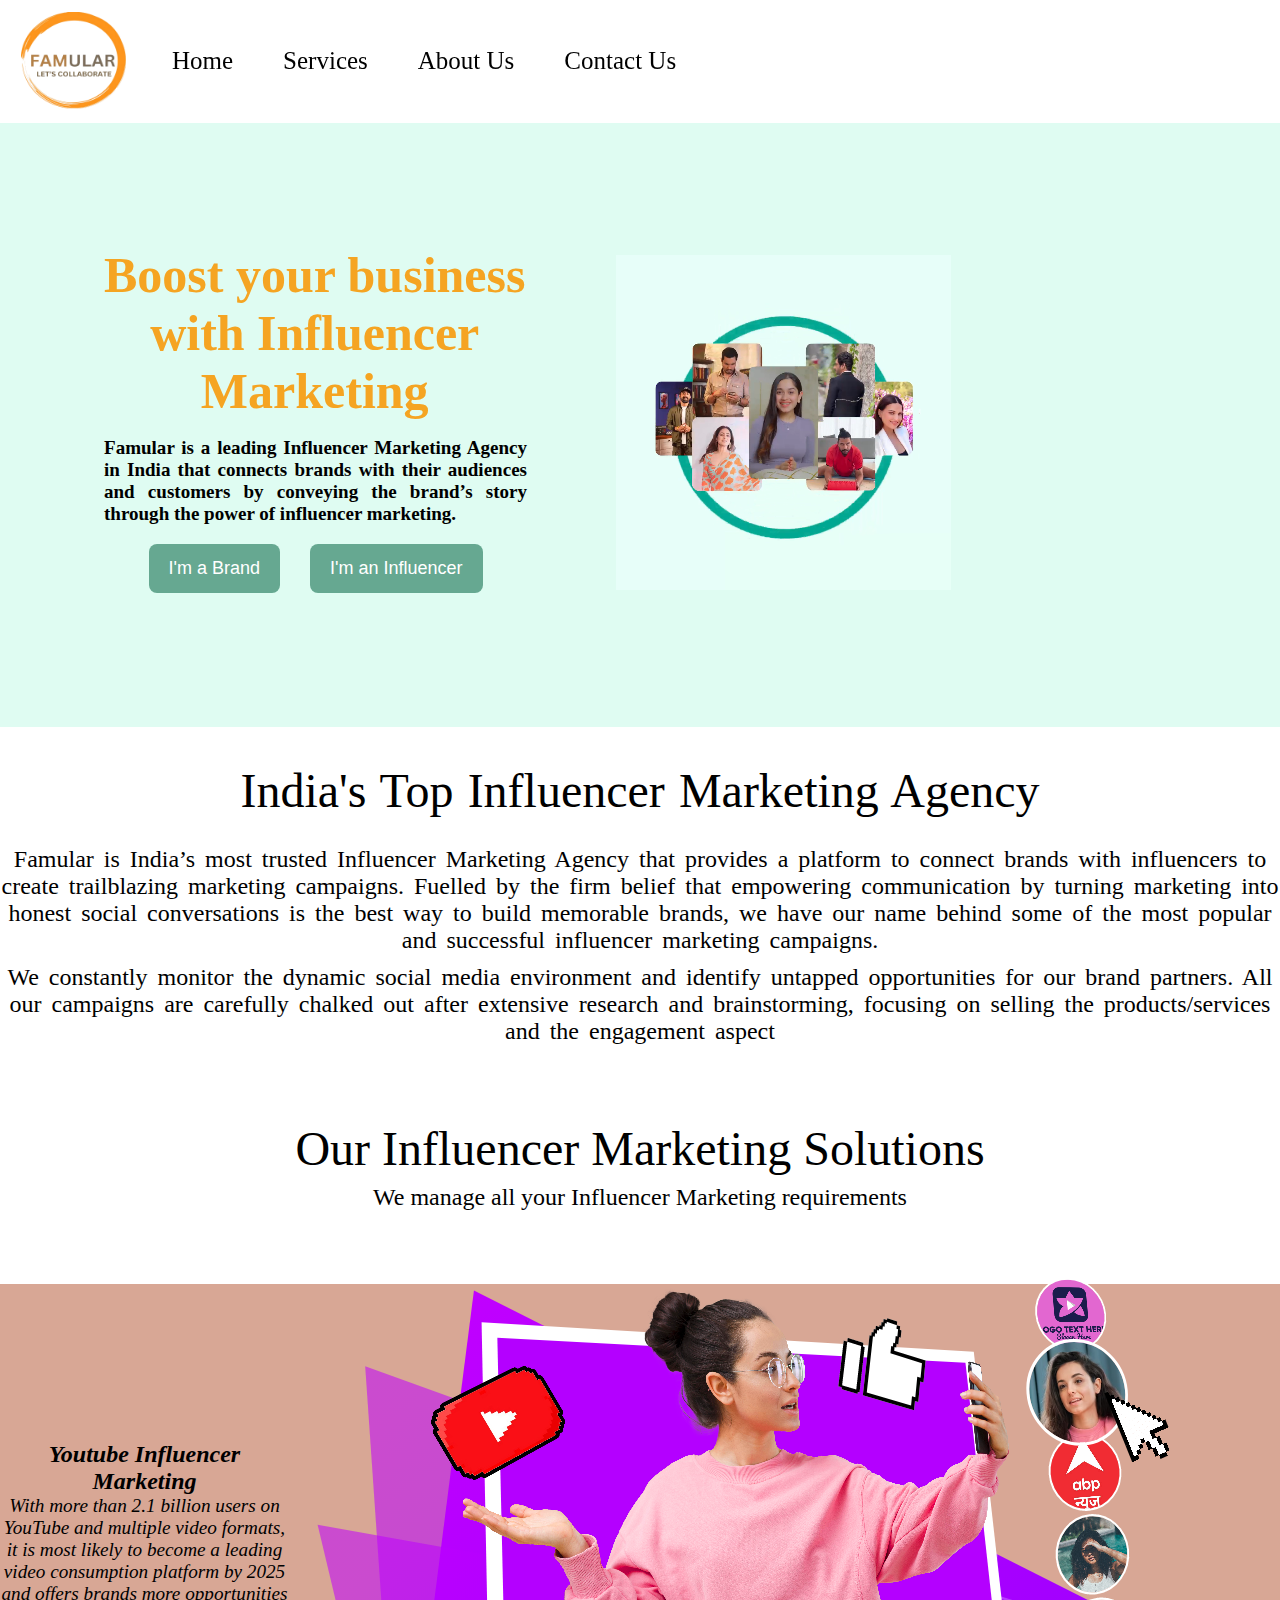
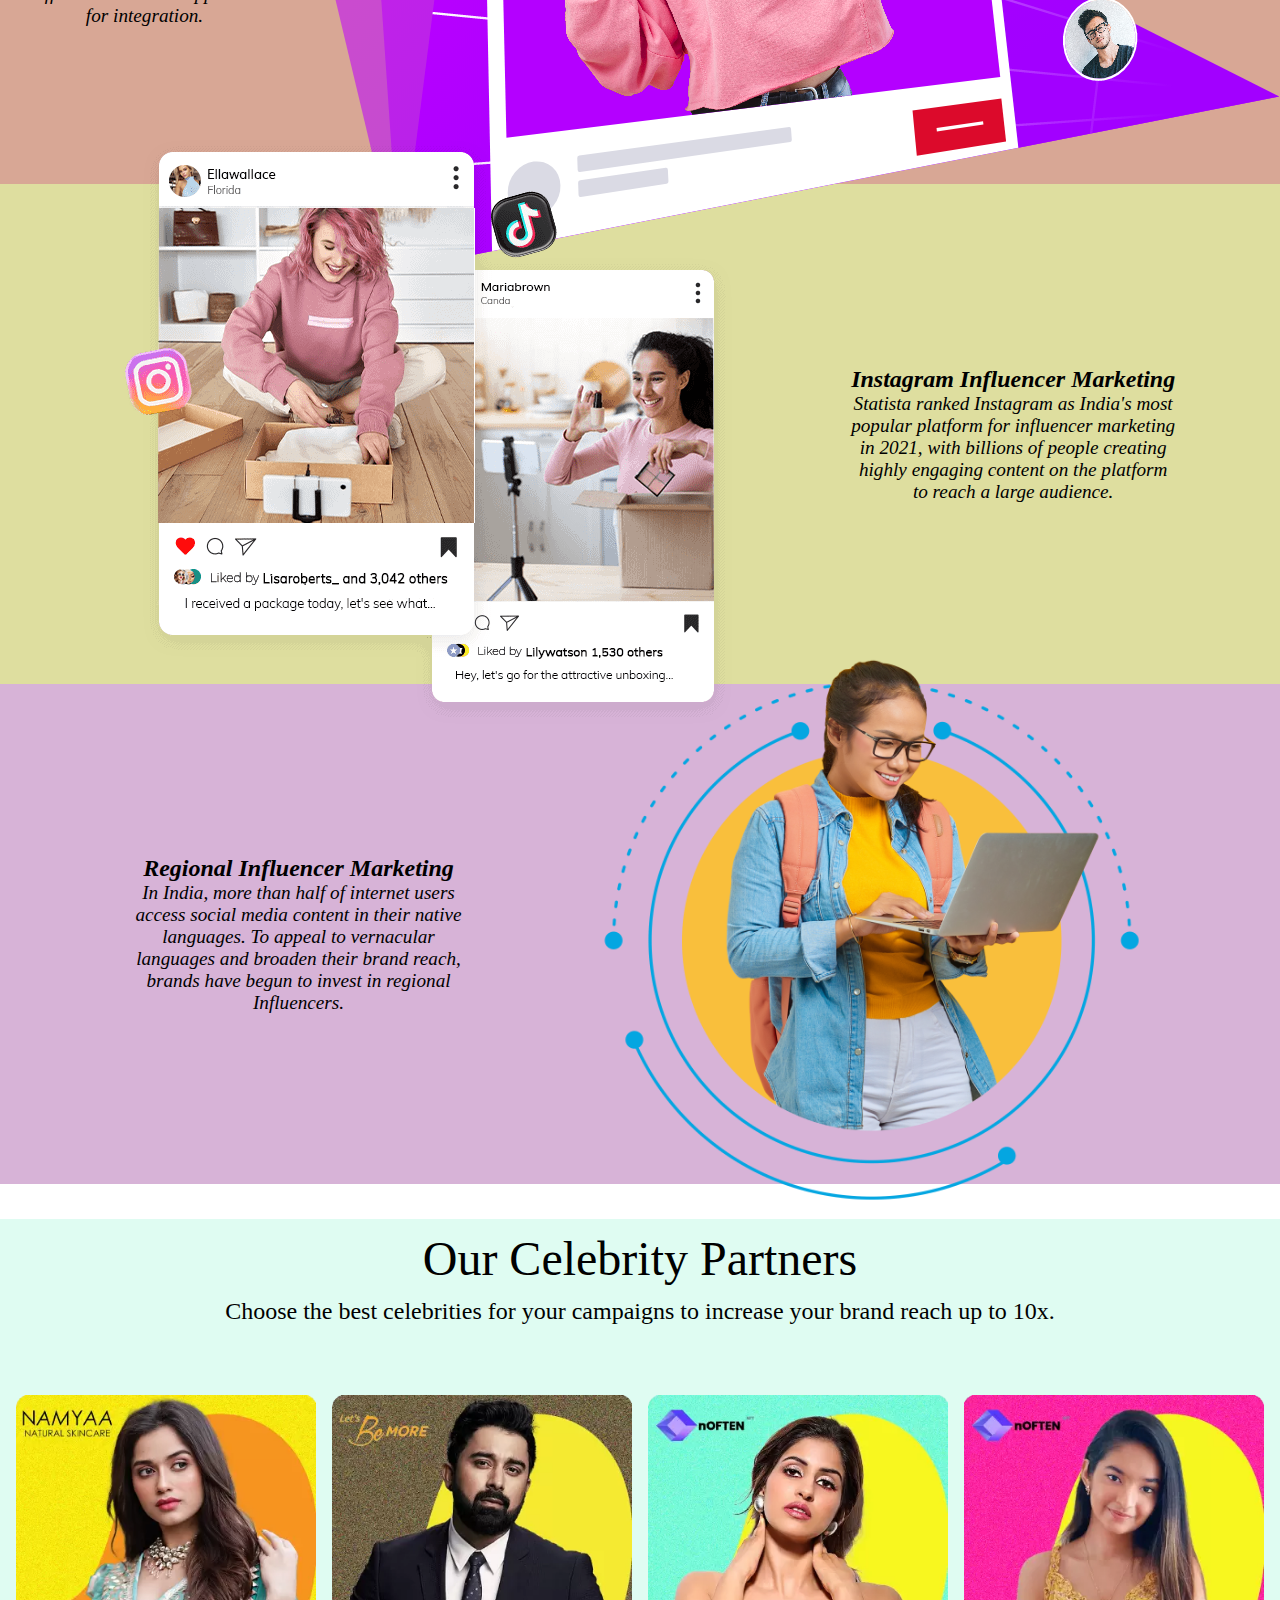
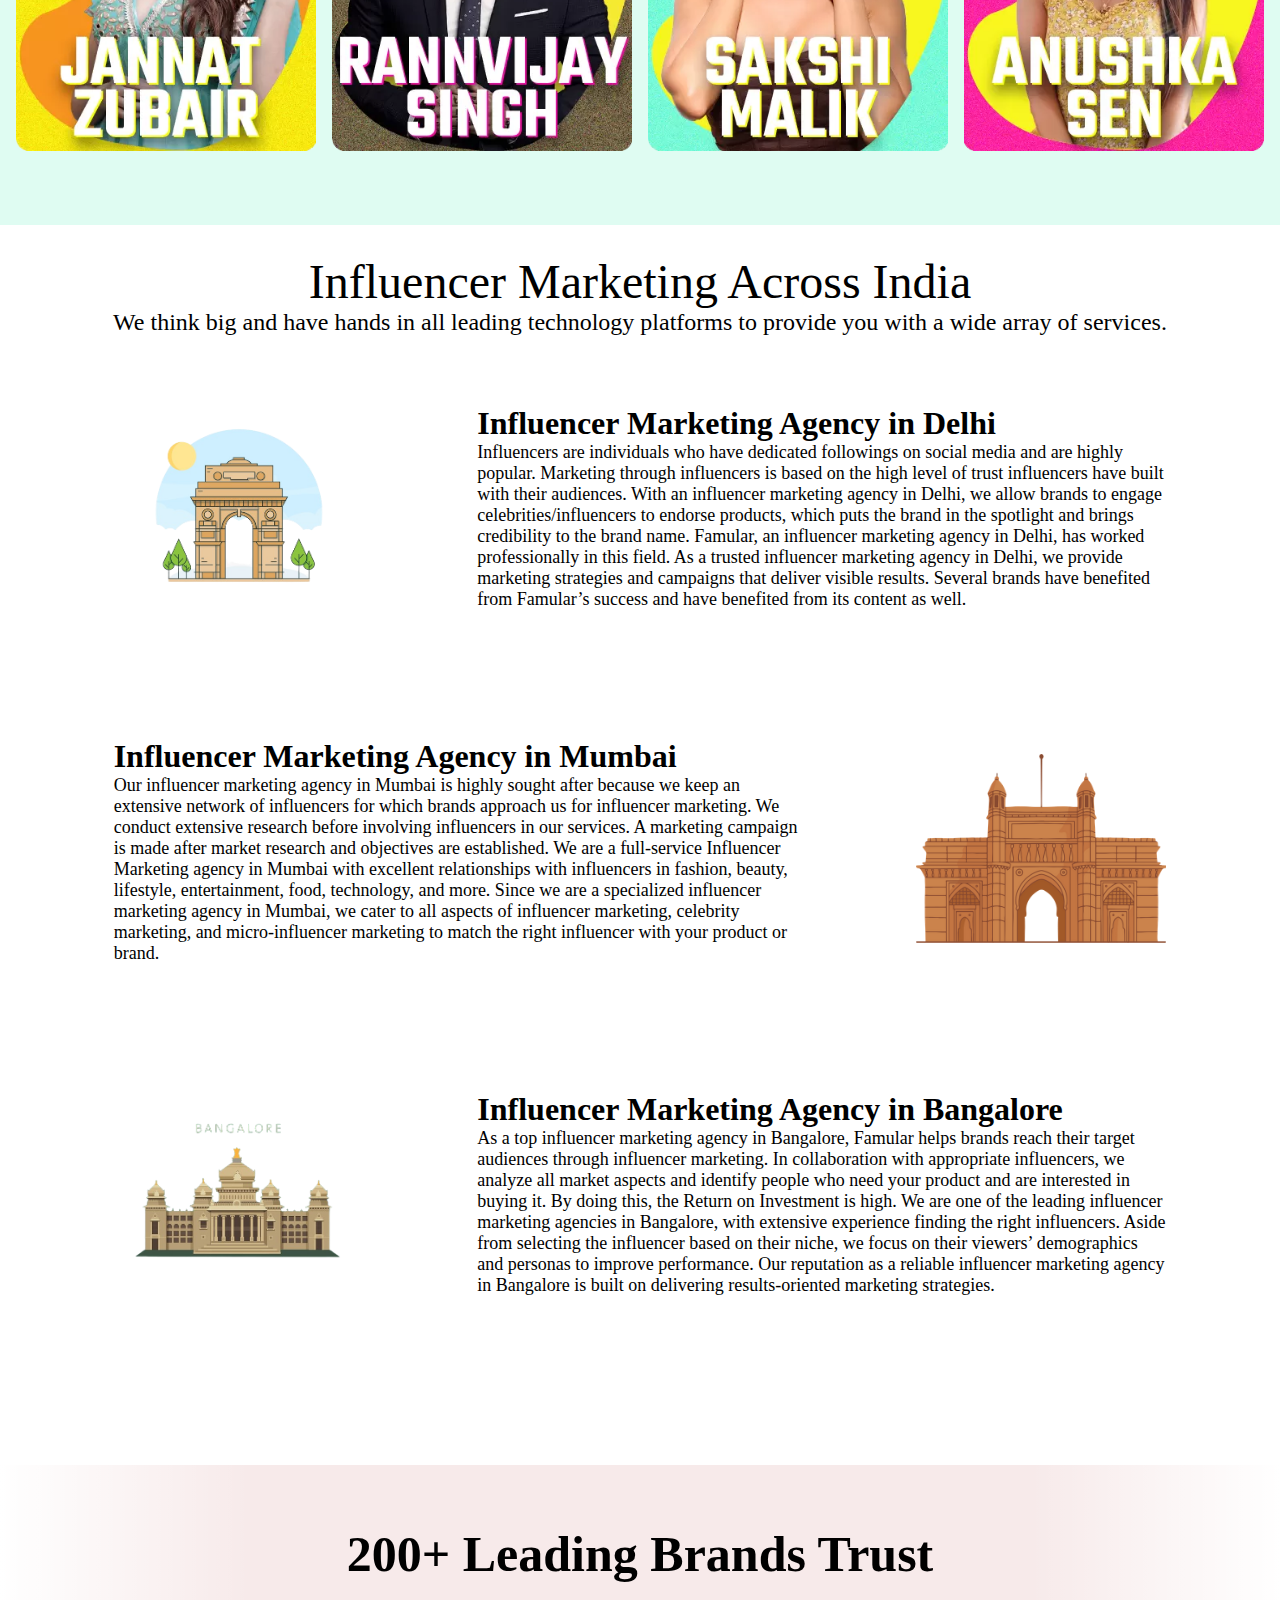
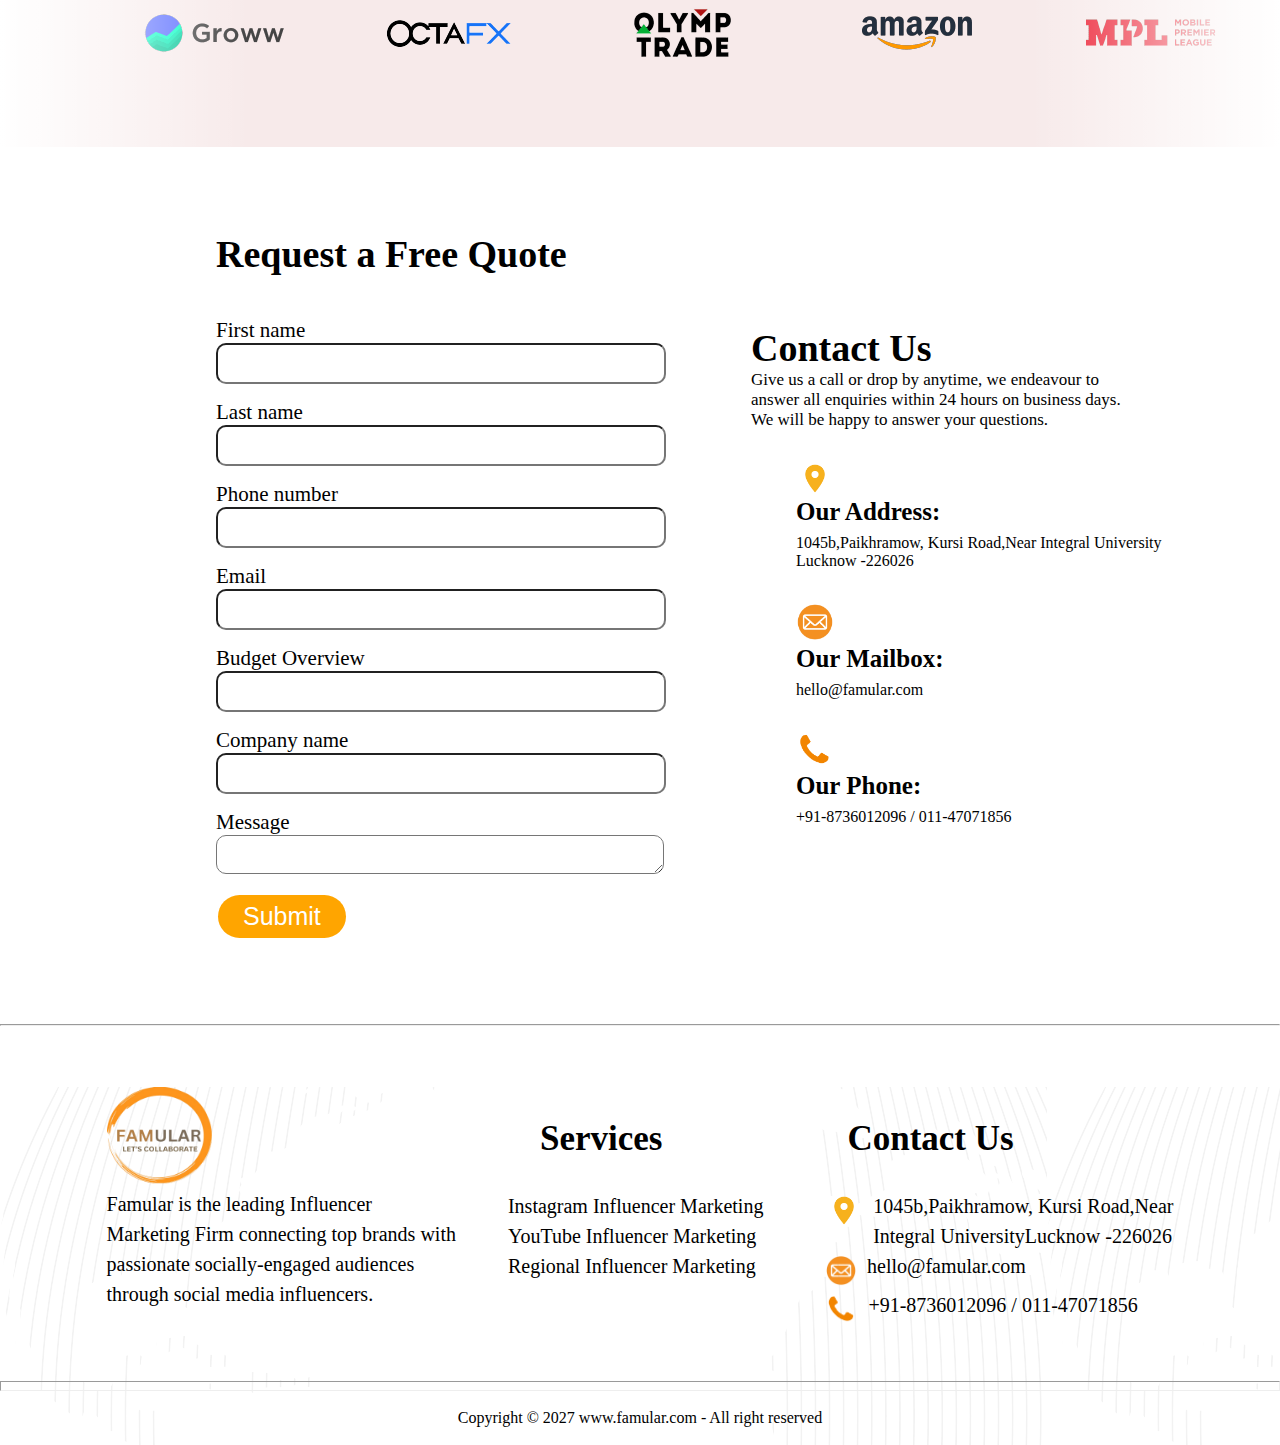
<file: index.html>
<!DOCTYPE html>
<html lang="en">
<head>
    <meta charset="UTF-8">
    <meta name="viewport" content="width=device-width, initial-scale=1.0">
    <title>famular- Lets Collabourate </title>
    <link rel="stylesheet" href="css/styles.css">
</head>
<body>
    <section class="pos">
        <ul class="ul">
            <img src="image/Logo/FAMULAR__3_-removebg-preview.png" alt="" class="logo">
        <li><a href="index.html">Home</a></li>
        <li>
            <a href="#Services">Services</a>
            <ul class="dropdown">
                <li><a href="1Youtube/youtube.html">YoutubeInfluencerMarketing</a></li>
                <li><a href="2insta/instagram.html">InstagramInfluencerMarketing</a></li>
                <li><a href="3reasoing/r.html">RegionalInfluencerMarketing</a></li>
            </ul>
        </li>
        <li><a href="About us/about us.html">About Us</a></li>
        <li><a href="contect us/contact us.html">Contact Us</a></li>
        </ul>
        <section class="background firstsection">
            <div class="box-main">
                <div class="firsthalf">
                    <p class="text-big">Boost your business <br>
                        with Influencer <br>
                        Marketing</p>
                    <p class="text-small">Famular is a leading Influencer Marketing 
                        Agency in India that connects brands with their audiences and customers 
                        by conveying the brand’s story through the power of influencer marketing.</p>
                        <div class="button">
                            <a href="#divOne"><button class="btn" >I'm a Brand</button></a>
                            <a href="#divOne"><button class="btn">I'm an Influencer</button></a>
                        </div>
                        <div class="overlay" id="divOne">
                            <div class="wrapper">
                                <h1 class="heading">// LET’S TALK BUSINESS</h1>
                                <p class="l1">Ready to get started?</p>
                                <a href="" class="close">&times;</a>
                                <div class="content">
                                    <div class="container">
                                        <form  class= "k1"action="contect us/connect.php" method="post">
                                            <p class="f1">First name</p>
                                            <input type="text" name="firstname" id="firstname" class="b" >
                                            <p class="f1">Last name</p>
                                            <input type="text" name="lastname" id="lasttname" class="b">
                                            <p class="f1">Phone number</p>
                                            <input type="text" name="phonenumber" id="phonenumber" class="b">
                                            <p class="f1">Email</p>
                                            <input type="text" name="email" id="email" class="b">
                                            <p class="f1">Budget Overview</p>
                                            <input type="text" name="budgetoverview" id="budgetoverview" class="b">
                                            <p class="f1">Company name</p>
                                            <input type="text" name="companyname" id="companyname" class="b">
                                            <p class="f1">Message</p>
                                            <textarea type="text" name="message" id="message" class="b"></textarea><br>
                                            <button class="submit">Submit</button>
                                        </form>
                                    </div>
                                </div>
                            </div>
                            
                        </div>
                </div>

                <div class="secondhalf">
                    <video autoplay loop muted>
                        <source src="video/Comp-1_1-1_1888093578.mp4" type="video/mp4" />
                    </video>
                    
                </div>
            </div>

        </section>
        
        <section class="secright">
            <p class="sectiontag">India's Top Influencer Marketing Agency</p>
            <p class="sectionsubtag">Famular is India’s most trusted Influencer Marketing Agency that provides a platform to connect brands with influencers to create trailblazing marketing campaigns. 
                Fuelled by the firm belief that empowering communication by turning marketing into honest social conversations is the best way to build memorable brands, we have our name behind some of 
                the most popular and successful influencer marketing campaigns.</p>
                <p class="sectionsubatag">We constantly monitor the dynamic social media environment and identify untapped opportunities for our brand partners. 
                    All our campaigns are carefully chalked out after extensive research and brainstorming, focusing on selling the products/services and the engagement aspect</p>
                <p class="hline">Our Influencer Marketing Solutions</p>
                <p class="sline">We manage all your Influencer Marketing requirements</p>
        </section>
        <section class="sectwo">
            <div class="p1">
            <p class="s1"><a class="you1" href="/1Youtube/y.html">Youtube Influencer Marketing</a></p>
            <p class="s2">With more than 2.1 billion users on YouTube and multiple video formats, it is most likely to become a 
                leading video consumption platform by 2025 and offers brands more opportunities for integration.</p>
            </div>
                <div class="p1">
                    <img src="image/s/Relevant-influencers-and-fair-prices.png" alt="" class="I1">
                </div>
        </section>
        <section class="sectree">
            <div class="p2">
                <img src="image/s/content-switcher-1-min.png" alt="" class="I2">
            </div>
            <div class="p2">
                <p class="m1"><a class="you1" href="">Instagram Influencer Marketing</a></p>
                <p class="m2">Statista ranked Instagram as India's most popular platform for influencer 
                    marketing in 2021, with billions of people creating highly engaging content on the 
                    platform to reach a large audience.</p>
            </div>
            
        </section>
        <section class="secfour">
            <div class="p3">
                <p class="n1"><a href="" class="you1">Regional Influencer Marketing</a></p>
                <p class="n2">In India, more than half of internet users access social media content in their native languages. 
                    To appeal to vernacular languages and broaden their brand reach, brands have begun to invest in regional Influencers.</p>
            </div>
            <div class="p3">
                <img src="image/s/Side-Laptop-Girl.png" alt="" class="I3">
            </div>
        </section>
        <section class="secfive">
            
            <div class="ta4">
                <p class="o1">Our Celebrity Partners</p>
                <p class="o2">Choose the best celebrities for your campaigns to increase your brand reach up to 10x.</p>
            </div>
            <div class="p4">
                <a href="https://www.instagram.com/jannatzubair29?igsh=MXc0dDF5c3pnbGIycQ==">
                <img src="image/Artboard-22.webp" alt="" class="pa1">
                </a>
                <a href="https://www.instagram.com/rannvijaysingha?igsh=MWx3bndoaGQ4a24zbQ==">
                <img src="image/Artboard-11.webp" alt="" class="pa2">
                </a>
                <a href="https://www.instagram.com/sakshimalikk?igsh=anprNzRpd3U2NzRu">
                <img src="image/Artboard-15.webp" alt="" class="pa3">
                </a>
                <a href="https://www.instagram.com/anushkasen0408?igsh=MWEwNHNtYmpxcW01YQ==">
                <img src="image/Artboard-16.webp" alt="" class="pa4">
                </a>
            </div>
        </section>
        <section class="secsix">
            <div class="ta5">
                <p class="q1">Influencer Marketing Across India</p>
                <p class="q2">We think big and have hands in all leading technology platforms to provide you with a wide array of services.</p>
            </div>
        </section>
        <section class="secseven">
            <div class="p5">
                <img src="image/g/preview-removebg-preview.png" alt="" class="pa5">
            </div>
            <div class="c">
                <p class="ca1">Influencer Marketing Agency in Delhi</p>
                <p class="ca2">Influencers are individuals who have dedicated followings on social media and are highly popular. 
                    Marketing through influencers is based on the high level of trust influencers have built with their audiences. With an influencer marketing agency in Delhi, 
                    we allow brands to engage celebrities/influencers to endorse products, which puts the brand in the spotlight and brings credibility to the brand name. Famular, 
                    an influencer marketing agency in Delhi, has worked professionally in this field. As a trusted influencer marketing agency in Delhi, we provide marketing strategies and campaigns 
                    that deliver visible results. Several brands have benefited from Famular’s success and have benefited from its content as well.</p>
            </div>
        </section>
        <section class="secseven">
            <div class="c">
                <p class="ca1">Influencer Marketing Agency in Mumbai</p>
                <p class="ca2">Our influencer marketing agency in Mumbai is highly sought after because we keep an extensive network
                    of influencers for which brands approach us for influencer marketing. We conduct extensive research before involving 
                    influencers in our services. A marketing campaign is made after market research and objectives are established. We are a
                    full-service Influencer Marketing agency in Mumbai with excellent relationships with influencers in fashion, beauty, lifestyle, 
                    entertainment, food, technology, and more. Since we are a specialized influencer marketing agency in Mumbai, we cater to all aspects 
                    of influencer marketing, celebrity marketing, and micro-influencer marketing to match the right influencer with your product or brand.</p>
            </div>
            <div class="p5">
                <img src="image/g/logo.png" alt="" class="pa5">
            </div>
        </section>
        <section class="secseven">
            <div class="p5">
                <img src="image/g/B.png" alt="" class="pa5">
            </div>
            <div class="c">
                <p class="ca1">Influencer Marketing Agency in Bangalore</p>
                <p class="ca2">As a top influencer marketing agency in Bangalore, 
                    Famular helps brands reach their target audiences through influencer marketing. 
                    In collaboration with appropriate influencers, we analyze all market aspects and identify 
                    people who need your product and are interested in buying it. By doing this, the Return on
                    Investment is high. We are one of the leading influencer marketing agencies in Bangalore, with extensive 
                    experience finding the right influencers. Aside from selecting the influencer based on their niche, we focus on their 
                    viewers’ demographics and personas to improve performance. Our reputation as a reliable influencer marketing agency in 
                    Bangalore is built on delivering results-oriented marketing strategies.</p>
            </div>   
        </section>
        <section class="element3">
            
            <div class="logos">
            <h1 class="slide-heading">200+ Leading Brands Trust</h1>
            <div class="logo-slide">
                <img src="image/clients/clients-1-150x100.png" alt="">
                <img src="image/clients/clients-2-150x100.png" alt="">
                <img src="image/clients/clients-3-150x100.png" alt="">
                <img src="image/clients/clients-4-150x100.png" alt="">
                <img src="image/clients/clients-5-150x100.png" alt="">
                <img src="image/clients/clients-6-150x100.png" alt="">
                <img src="image/clients/clients-7-150x100.png" alt="">
                <img src="image/clients/clients-8-150x100.png" alt="">
            </div>
            <div class="logo-slide">
                <img src="image/clients/clients-1-150x100.png" alt="">
                <img src="image/clients/clients-2-150x100.png" alt="">
                <img src="image/clients/clients-3-150x100.png" alt="">
                <img src="image/clients/clients-4-150x100.png" alt="">
                <img src="image/clients/clients-5-150x100.png" alt="">
                <img src="image/clients/clients-6-150x100.png" alt="">
                <img src="image/clients/clients-7-150x100.png" alt="">
                <img src="image/clients/clients-8-150x100.png" alt="">
            </div>
            </div>
        </section>


        <section class="rightbox">

            <div class="box1">
                <p class="l1">Request a Free Quote</p>
                <form  class= "k1"action="connect.php" method="post">
                    <p class="f1">First name</p>
                    <input type="text" name="firstname" id="firstname" class="b" >
                    <p class="f1">Last name</p>
                    <input type="text" name="lastname" id="lasttname" class="b">
                    <p class="f1">Phone number</p>
                    <input type="text" name="phonenumber" id="phonenumber" class="b">
                    <p class="f1">Email</p>
                    <input type="text" name="email" id="email" class="b">
                    <p class="f1">Budget Overview</p>
                    <input type="text" name="budgetoverview" id="budgetoverview" class="b">
                    <p class="f1">Company name</p>
                    <input type="text" name="companyname" id="companyname" class="b">
                    <p class="f1">Message</p>
                    <textarea type="text" name="message" id="message" class="b"></textarea><br>
                    <button class="submit">Submit</button>
                </form>
            </div>

            <div class="h2">
                
                <p class="c1">Contact Us</p>
                <p class="d">Give us a call or drop by anytime, we endeavour to <br>
                    answer all enquiries within 24 hours on business days. <br>
                    We will be happy to answer your questions.</p>
                
                <img src="image/contact-logo/address (1).png" alt="" class="j">     
                <h3 class="heading3">Our Address:</h3>
                <p class="ad">1045b,Paikhramow, Kursi Road,Near Integral University <br> Lucknow -226026</p>

                <img src="image/contact-logo/email.png" alt="" class="j">
                <h3 class="heading3">Our Mailbox:</h3>
                <p class="ad">hello@famular.com</p>

                <img src="image/contact-logo/phone.png" alt="" class="j">
                <h3 class="heading3">Our Phone:</h3>
                <p class="ad">+91-8736012096 / 011-47071856</p>
            </div>

        </section>
        <hr>
        <section class="lowerform">
            <style type="text/css">
                .lowerform{
                    background-image: url(image/contact-logo/bg-footer.png);
                }
            </style>
            <div class="formhead">
                <div class="about">
                    <img src="image/Logo/FAMULAR__3_-removebg-preview.png" alt="" class="logo2">
                    <p class="ad2">Famular is the leading Influencer <br>
                        Marketing Firm connecting top brands with <br>
                        passionate  socially-engaged  audiences <br>
                        through social media influencers.</p>
                </div>

                <div class="service">
                    <h1 class="ad3">Services</h1>
                    <p class="ad2">
                        Instagram Influencer Marketing <br>
                        YouTube Influencer Marketing <br>
                        Regional Influencer Marketing
                    </p>
                </div>

                <div class="contact">
                    <h1 class="ad3">Contact Us</h1>
                    <div class="address">
                        <img src="image/contact-logo/address (1).png" alt="" class="ad1">
                        <p class="ad2">
                            1045b,Paikhramow, Kursi Road,Near <br>
                            Integral UniversityLucknow -226026
                        </p>
                    </div>

                    <div class="email">
                        <img src="image/contact-logo/email.png" alt="" class="ad1">
                        <p class="ad2">hello@famular.com</p>
                    </div>

                    <div class="phone">
                        <img src="image/contact-logo/phone.png" alt="" class="ad1">
                        <p class="ad2">+91-8736012096 / 011-47071856</p>
                    </div>
                </div>
            </div>
            <hr class="line">
            <footer class="ft1">
                <p class="text-footer">
                Copyright &copy; 2027 www.famular.com - All right reserved
                </p>
            </footer>
        </section>
    </section>
</body>
</html>
</file>
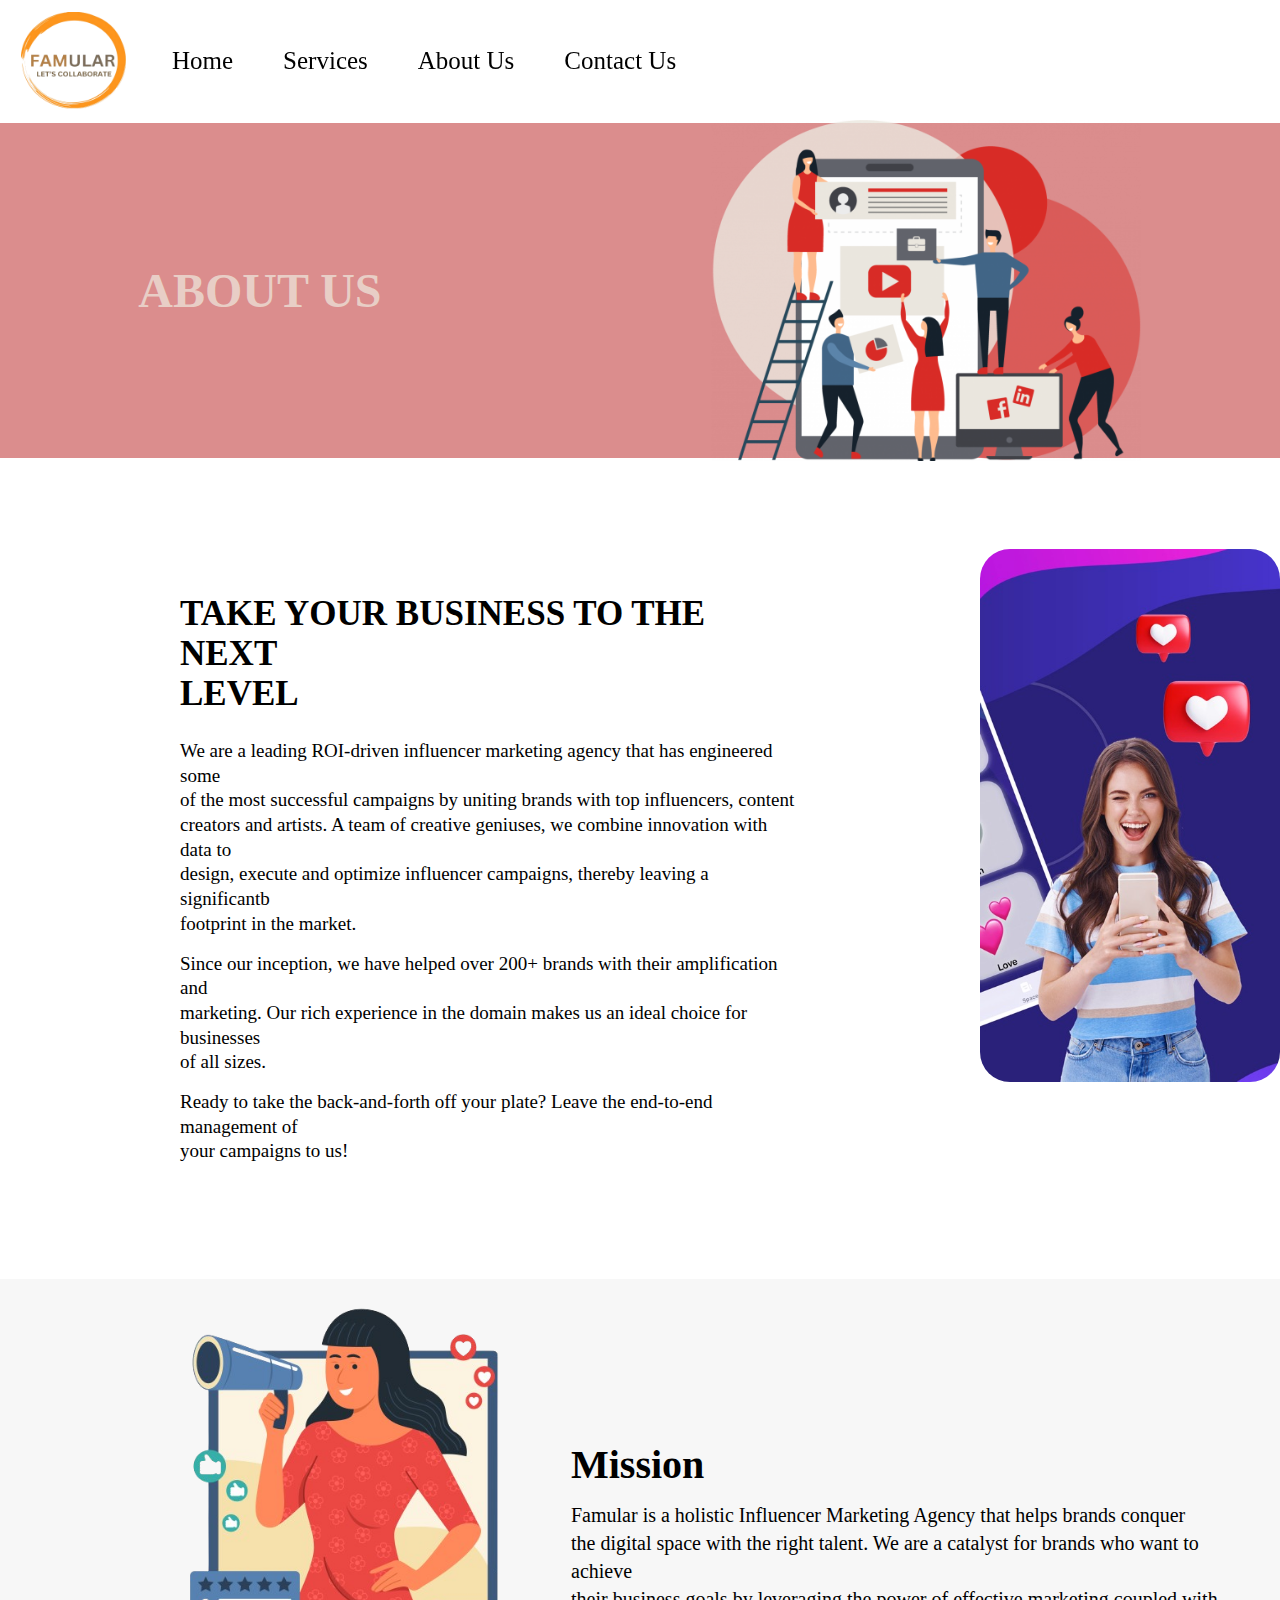
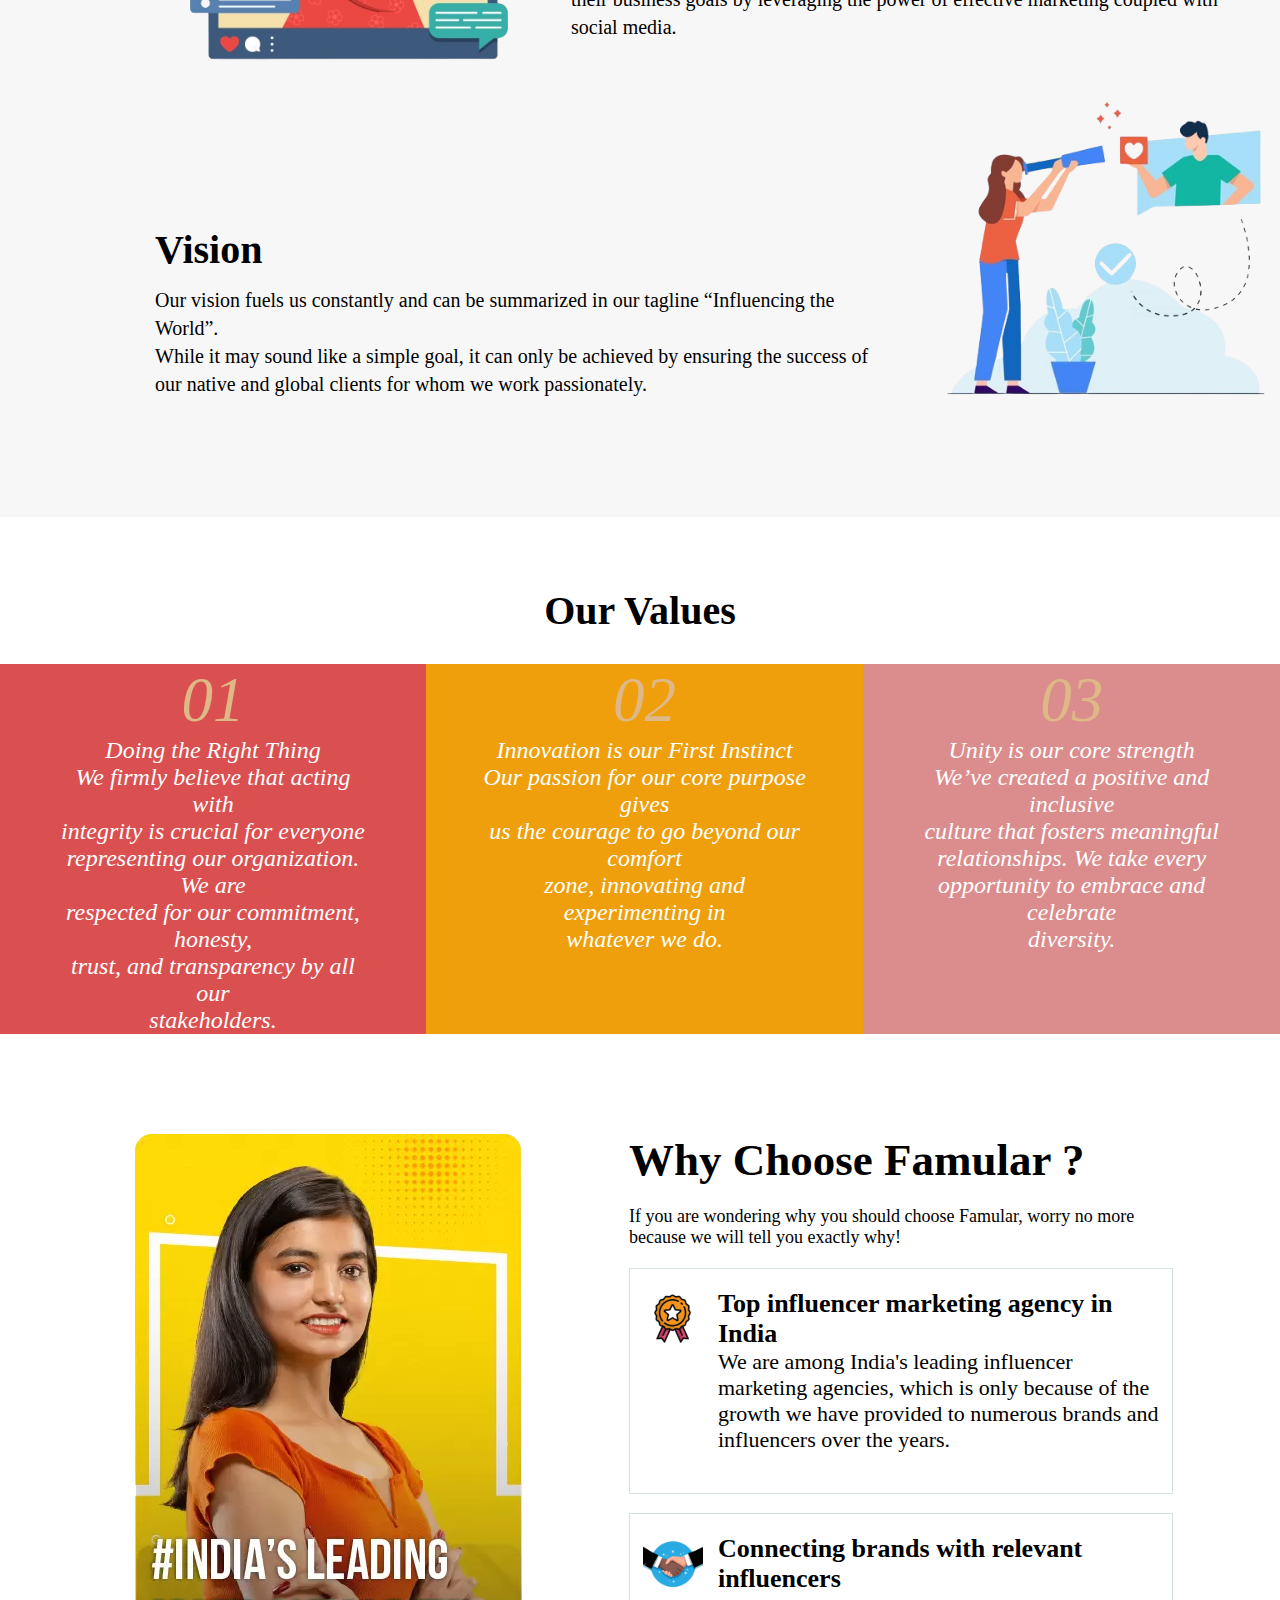
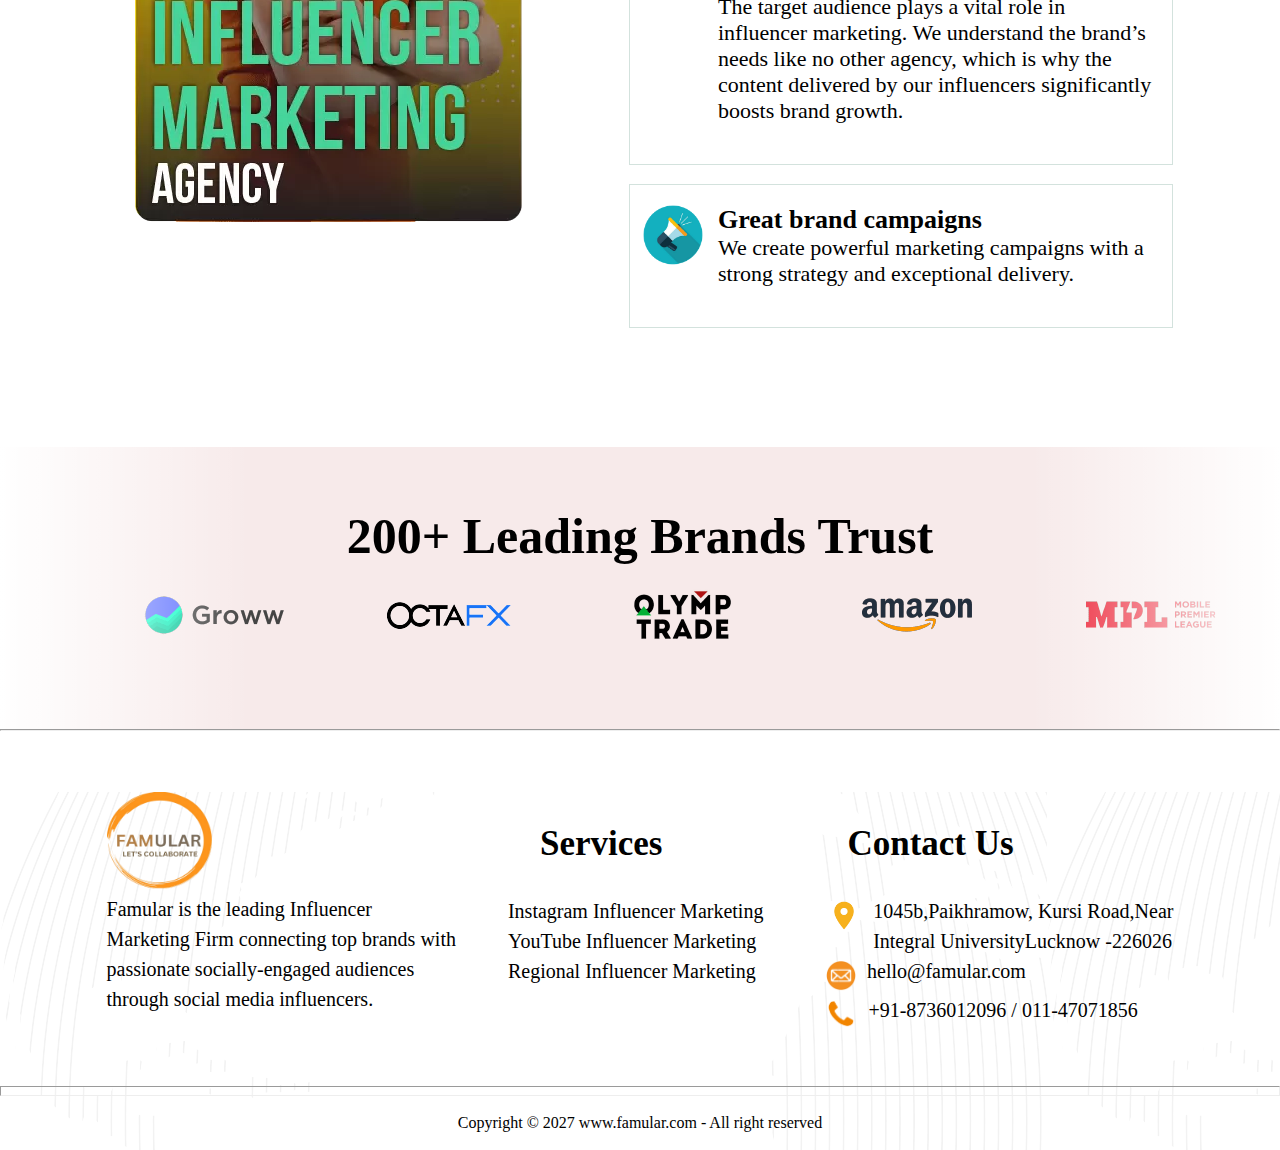
<file: About us/about us.html>
<!DOCTYPE html>
<html lang="en">
<head>
    <meta charset="UTF-8">
    <meta name="viewport" content="width=device-width, initial-scale=1.0">
    <link rel="stylesheet" href="css/styles.css">
    <title>About Us</title>

</head>
<ul class="ul">
    <img src="image/FAMULAR__3_-removebg-preview.png" alt="" class="logo">
<li><a href="index.html">Home</a></li>
<li>
    <a href="#Services">Services</a>
    <ul class="dropdown">
        <li><a href="1Youtube/youtube.html">YoutubeInfluencerMarketing</a></li>
        <li><a href="2insta/instagram.html">InstagramInfluencerMarketing</a></li>
        <li><a href="3reasoing/r.html">RegionalInfluencerMarketing</a></li>
    </ul>
</li>
<li><a href="About us/about us.html">About Us</a></li>
<li><a href="contect us/contact us.html">Contact Us</a></li>
</ul>
<body>

    <section class="header">
        <p class="c">ABOUT US</p>
        <img src="image/marketing-graphic-1024x812.png" alt="" class="h1">
    </section>

    <section class="header2">
        <div class="h2">
            <h1 class="a1">TAKE YOUR BUSINESS TO THE NEXT <br>
                LEVEL</h1>
            <p class="p2">
                We are a leading ROI-driven influencer marketing agency that has engineered some <br>
                of the most successful campaigns by uniting brands with top influencers, content <br>
                creators and artists. A team of creative geniuses, we combine innovation with data to <br> 
                design, execute and optimize influencer campaigns, thereby leaving a significantb <br>
                footprint in the market.</p>
            <p class="p2">Since our inception, we have helped over 200+ brands with their amplification and <br> 
                    marketing. Our rich experience in the domain makes us an ideal choice for businesses <br>
                    of all sizes.</p>
            <p class="p2">Ready to take the back-and-forth off your plate? Leave the end-to-end management of <br>
                    your campaigns to us!</p>
        </div>

        <div class="i2">
            <img src="image/j/750x750bb.jpeg" alt="" class="i1">
        </div>
    </section>
    
    <section class="header3">

        <div class="i3">
            <img src="image/s/24493595_6922175-removebg-preview.png" alt="" class="i3">
        </div>
        <div class="h3">
            <h2 class="i2">Mission</h2>
            <p class="p3">Famular is a holistic Influencer Marketing Agency that helps brands conquer <br>
                the digital space with the right talent. We are a catalyst for brands who want to achieve <br>
                their business goals by leveraging the power of effective marketing coupled with social media.</p>
        </div>

    </section>

    <section class="header4">
        <div class="h4">
            <h3 class="i2">Vision</h3>
            <p class="p4">Our vision fuels us constantly and can be summarized in our tagline “Influencing the World”. <br>
                While it may sound like a simple goal, it can only be achieved by ensuring the success of <br>
                our native and global clients for whom we work passionately.</p>
        </div>
        <div class="i4">
            <img src="image/s/find-your-partner-vector-removebg-preview.png" alt="" class="i4">
        </div>

    </section>

    <section class="header5">
        <div class="h5">
            <h4 class="ourvalue"> Our Values</h4>
        </div>
    </section>

    <section class="element1">
        
        <div class="e1" style="border: 500px;">
            <p class="for1">01</p>
            <p class="for2">Doing the Right Thing</p>
            <p class="for3">We firmly believe that acting with <br>
                integrity is crucial for everyone <br> 
                representing our organization. We are <br>
                respected for our commitment, honesty, <br>
                trust, and transparency by all our <br>
                stakeholders.</p>
        </div>

        <div class="e2">
            <p class="for1">02</p>
            <p class="fore">Innovation is our First Instinct</p>
            <p class="fore3">Our passion for our core purpose gives <br>
                us the courage to go beyond our comfort <br>
                zone, innovating and experimenting in <br>
                whatever we do.</p>
        </div>

        <div class="e3">
            <p class="for1">03</p>
            <p class="porel2">Unity is our core strength</p>
            <p class="forel3">We’ve created a positive and inclusive <br>
                culture that fosters meaningful <br>
                relationships. We take every <br>
                opportunity to embrace and celebrate <br>
                diversity.</p>
        </div>
    </section>

    <section class="element2">
        <div class="element-2-image">
            <img src="image/s/Why-Choose-SocioInfluencer-.webp" alt="" class="girl-spick">
        </div>
        <div class="kaal">
            <div class="element-2-list">
                <h1 class="list-heading">Why Choose Famular ?</h1>
                <p class="list-paragraph">If you are wondering why you should choose Famular, worry no more because we will tell you exactly why!</p>
            </div>
            <div class="kaa2">
                <div class="element-2-list-1">
                    <div class="e-image">
                        <img src="image/s/1542868743quality.png" alt="" class="small">
                    </div>
                    <div class="p1">
                        <a class="list-1-heading"><span>Top influencer marketing agency in India</span></a>
                        <p class="list-1-paragraph">
                            We are among India's leading influencer marketing agencies, which is only because of the growth we have provided to numerous brands and influencers over the years.
                        </p>
                    </div>
                </div>
                <div class="element-2-list2">
                    <div class="e1-image">
                        <img src="image/s/2098674_268150-P5HM3K-446-removebg-preview-300x279.png" alt="" class="small">
                    </div>
                    <div class="p1">
                        <a class="list-1-heading"><span>Connecting brands with relevant influencers</span></a>
                        <p class="list-1-paragraph">
                            The target audience plays a vital role in influencer marketing. We understand the brand’s needs like no other agency, which is why the content delivered by our influencers significantly boosts brand growth.
                        </p>
                    </div>
                </div>

                <div class="element-2-list3">
                    <div class="e2-image">
                        <img src="image/s/5.png" alt="" class="small">
                    </div>
                    <div class="p1">
                        <a class="list-1-heading"> <span>Great brand campaigns</span></a>
                        <p class="list-1-paragraph">
                            We create powerful marketing campaigns with a strong strategy and exceptional delivery.
                        </p>
                    </div>
                </div>
                
            </div>
        </div>
    </section>
    
    <section class="element3">
        
     <div class="logos">
        <h1 class="slide-heading">200+ Leading Brands Trust</h1>
        <div class="logo-slide">
            <img src="image/clients/clients-1-150x100.png" alt="">
            <img src="image/clients/clients-2-150x100.png" alt="">
            <img src="image/clients/clients-3-150x100.png" alt="">
            <img src="image/clients/clients-4-150x100.png" alt="">
            <img src="image/clients/clients-5-150x100.png" alt="">
            <img src="image/clients/clients-6-150x100.png" alt="">
            <img src="image/clients/clients-7-150x100.png" alt="">
            <img src="image/clients/clients-8-150x100.png" alt="">
        </div>
        <div class="logo-slide">
            <img src="image/clients/clients-1-150x100.png" alt="">
            <img src="image/clients/clients-2-150x100.png" alt="">
            <img src="image/clients/clients-3-150x100.png" alt="">
            <img src="image/clients/clients-4-150x100.png" alt="">
            <img src="image/clients/clients-5-150x100.png" alt="">
            <img src="image/clients/clients-6-150x100.png" alt="">
            <img src="image/clients/clients-7-150x100.png" alt="">
            <img src="image/clients/clients-8-150x100.png" alt="">
        </div>
     </div>
    </section>

    <hr>
    
    <section class="lowerform">
        <style type="text/css">
            .lowerform{
                background-image: url(image/j/bg-footer.png);
            }
        </style>
        <div class="formhead">
            <div class="about">
                <img src="image/FAMULAR__3_-removebg-preview.png" alt="" class="logo2">
                <p class="ad2">Famular is the leading Influencer <br>
                    Marketing Firm connecting top brands with <br>
                    passionate  socially-engaged  audiences <br>
                    through social media influencers.</p>
            </div>

            <div class="service">
                <h1 class="ad3">Services</h1>
                <p class="ad2">
                    Instagram Influencer Marketing <br>
                    YouTube Influencer Marketing <br>
                    Regional Influencer Marketing
                </p>
            </div>

            <div class="contact">
                <h1 class="ad3">Contact Us</h1>
                <div class="address">
                    <img src="image/j/address (1).png" alt="" class="ad1">
                    <p class="ad2">
                        1045b,Paikhramow, Kursi Road,Near <br>
                        Integral UniversityLucknow -226026
                    </p>
                </div>

                <div class="email">
                    <img src="image/j/email.png" alt="" class="ad1">
                    <p class="ad2">hello@famular.com</p>
                </div>

                <div class="phone">
                    <img src="image/j/phone.png" alt="" class="ad1">
                    <p class="ad2">+91-8736012096 / 011-47071856</p>
                </div>
            </div>
        </div>
        <hr class="line">
        <footer class="ft1">
            <p class="text-footer">
            Copyright &copy; 2027 www.famular.com - All right reserved
            </p>
        </footer>
    </section>
    </section>
</body>
</html>
</file>
<file: css/styles.css>
*{
    padding: 0;
    margin: 0;
}

.logo{
    width: 105px;
    height: 98px;
    padding: 12px 21px;
    
}
.ul{
    
    background: rgba(255, 255, 255, 0.071);
    margin-bottom: -35px;
    display: flex;
    align-items: center;
    position:sticky;
    width: 100%;
    left: 0;
    top: 0;
}

.ul li{
    display: inline-block;
    position: relative;
    
}

.ul li a{
    display: block;
    padding: 20px 25px;
    text-decoration: none;
    text-align: center;
    font-size: 25px;
    color: black;
    
}

.ul li ul.dropdown li{
    display: block;
    
}

.ul li ul.dropdown{
    width: 100%;
    position: absolute;
    background: none;
    z-index: 999;
    display: none;
    
}

.ul li a:hover{
    color: rgb(238, 159, 11) ;
    
}
 
ul li:hover ul.dropdown{
    display: block;
    background-color: white;
    width: 380px;
    
}
.background{
    background-color: rgb(223, 252, 242); 
     background-size: cover;
    background-blend-mode: darken;
}

.box-main{
    display:flex;
    justify-content: center;
    align-items: center;
    color: black;
    font-weight: bold;
    font-style:unset;
    max-width: 50%;
    margin: 36px;
    height: 80%;
}
.firsthalf{
    width: 100%;
    display: flex;
    flex-direction: column;
    justify-content: center;
    margin-left: 68px;
}

.text-big{
    font-size: 50px;
    display:flex;
    color: rgb(245, 164, 34);
    font-weight: bolder;
    font-style:unset;
    text-align: center;
    margin: auto;
    width: 423px;
    margin-bottom: 17px;
}

.text-small{
    font-size: 119%;
    font-style: normal;
    text-align: justify;
    margin-bottom: 7px;
    font-weight: 600;
}

.secondhalf video{
    width: 225%;
    margin-left: 60%;
    height: 600px;
}

.button{
    text-align: center;
}
.btn{
    background-color: rgb(102, 168, 145);
    color: white;
    padding: 14px 20px;
    margin: 12px 13px;
    border: 6px rgb(9, 178, 119);
    border-radius: 8px;
    cursor: pointer;
    font-size: large;
}

.btn-send{
    background-color: rgb(102, 168, 145);
    color: white;
    padding: 10px 62px;
    margin: 13px 85px;
    border: 6px rgb(9, 178, 119);
    border-radius: 8px;
    cursor: pointer;
    font-size: larger;
}

.btn-sm{
    padding: 11px 14px;
    vertical-align: middle;
    font-size: 17px;
}

.sectiontag{
    font-size: xxx-large;
    text-align: center;
    margin-bottom: 28px;
    word-spacing: 2.05px;
}

.sectionsubtag{
    text-align: center;
    font-size: x-large;
    margin-bottom: 10px;
    word-spacing: 4px;
}

.sectionsubatag{
    text-align: center;
    font-size: x-large;
    margin-bottom: 10px;
    word-spacing: 4px;
}
 
.hline{
    text-align: center;
    font-size: xxx-large;
    margin-top: 76px;
    margin-bottom: 8px;
}

.sline{
    text-align: center;
    font-size: x-large;
    margin-bottom: 73px;
}

.sectwo{
    height: 500px;
    display: flex;
    align-items: center;
    justify-content:space-evenly;
    background-color: rgb(216, 167, 149);
    max-width: 100%;
    margin: auto
}

.you1{
    color: black;
    text-decoration: none;
}

.s1{
    text-align: center;
    font-size: x-large;
    font-style: italic;
    font-weight: 600;
    cursor: pointer;
    
}


.s2{
    text-align: center;
    font-size: larger;
    font-style: italic;
}

.sectree{
    height: 500px;
    display: flex;
    align-items: center;
    justify-content:space-evenly;
    background-color: rgb(222, 222, 159);
    max-width: 100%;
    margin: auto
}

.m1{
    text-align: center;
    font-size: x-large;
    font-style: italic;
    font-weight: 600;
    cursor: pointer;
}

.m2{
    text-align: center;
    font-size: larger;
    font-style: italic;
    width: 327px; 
}

.secfour{
    height: 500px;
    display: flex;
    align-items: center;
    justify-content:space-evenly;
    background-color: rgb(215, 179, 215);
    max-width: 100%;
    margin: auto
}

.I3{
    max-width: 548px
}

.n1{
    text-align: center;
    font-size: x-large;
    font-style: italic;
    font-weight: 600; 
    cursor: pointer;
}

.n2{
    text-align: center;
    font-size: larger;
    font-style: italic;
    width: 327px; 
}
/* image wala section  */
.secfive{
    background-color: rgb(223, 252, 242);
    margin-top: 35px;
}

.o1{
    text-align: center;
    font-size: xxx-large;
    padding: 12px
}

.o2{
    text-align: center;
    font-size:x-large;
}

.p4{
    height: 500px;
    display: flex;
    align-items: center;
    justify-content:space-evenly;
    background-color: rgb(223, 252, 242);
    max-width: 100%;
    margin: auto
}

.pa1{
    width: 300px;
    cursor: pointer;
}

.pa2{
    width: 300px;
    cursor: pointer;
}

.pa3{
    width: 300px;
    cursor: pointer;
}

.pa4{
    width: 300px;
    cursor: pointer;
}

/* end */
.q1{
    text-align: center;
    font-size: xxx-large;
    margin-top: 29px;
}

.q2{
    text-align: center;
    font-size: x-large;
}

.secseven{
    height: 500px;
    display: flex;
    align-items: center;
    justify-content:space-evenly;
    max-width: 100%;
    max-height: 343px;
}

.pa5{
    max-width: 250px;
}

.ca1{
    font-weight: 600;
    font-size: xx-large;
}

.ca2{
    width: 689px;
    font-size: large;
}



.slide-heading{
    text-align: center;
    font-size: 50px;
}

@keyframes slide {
    from{
        transform: translateX(0);
    }
    to {
        transform: translateX(-100%);
    }
}

.logos{
    overflow: hidden;
    padding: 60px 100px;
    background-color: rgb(247, 234, 234);
    margin-top: 100px;
    white-space: nowrap;
    position: relative;
}

.logos:before,
.logos:after{
    position: absolute;
    top: 0;
    
    width: 250px;
    height: 100%;
    content: "";
    z-index: 2;
} 

.logos:before{
    left: 0;
    background: linear-gradient(to left, rgba(255, 255, 255, 0), white);

}

.logos:after{
    right: 0;
    background: linear-gradient(to right, rgba(255, 255, 255, 0), white);
     
}

.logos:hover .logo-slide{
    animation-play-state:paused ;
}

.logo-slide{
    display: inline-block;
    
    animation: 35s slide infinite linear;
}

.logo-slide img{
    height: 100px;
    margin: 0 40px;
}
/* New */

.rightbox{
    display: flex;
    margin-left: 15%;
    padding: 85px 0;
}

.h2{
    padding: 94px 61px;
}


.c1{
    font-size: 38px;
    font-weight: 550;
}

.d{
    font-size: 17px;
}

.j{
    width: 36px;
    margin-top: 33px;
    padding: 0 46px;
}

.box1{
    padding: 0 24px;
}



.l1{
    font-size: 38px;
    font-weight: 550;
    margin-bottom: 42px;
}

.b{
    width: 440px;
    height: 37px;
    padding: 0 3px;
    margin-bottom: 16px;
    border-radius: 10px;
    font-size: larger;
}

.f1{
    font-size: 21px
}

.heading3{
    margin-bottom: 8px;
    font-size: 25px;
    padding: 0 45px;
}

.ad{
    padding: 0 45px;
}

.submit{
    background-color: orange;
    color: white;
    padding: 7px 25px;
    margin: 1px 2px;
    border: 6px rgb(9, 178, 119);
    border-radius: 23px;
    cursor: pointer;
    font-size: 25px;
}

.formhead{
    display: flex;
    justify-content: center;
    margin-top: 61px;
}

.logo2{
    width: 105px;
    height: 98px;
}

.ad2{
    font-size: 20px;
    line-height: 1.5;
}

.ad1{
    height: 31px;
    padding: 4px 11px;
}

.ad3{
    font-size: 35px;
    padding: 32px
}

.about{
    margin-right: 52px;
}

.service{
    margin-right: 52px;
}

.address{
    display: flex;
}

.email{
    display: flex;
}

.phone{
    display: flex;
}
.line{
    height: 8px;
    margin-top: 52px;
}

/* Footer */
.ft1{
    /* background-color: rgb(209, 237, 237); */
    padding-top: 18px;
    padding-bottom: 18px;
    text-align: center;
}

/* popup */

.container{
    padding: 0 24px;
    
   
}

.overlay{
    position:fixed;
    top: 0;
    bottom: 0;
    left: 0;
    right: 0;
    background: rgba(0, 0, 0, 0.813);
    transition: opacity 500ms;
    visibility: hidden;
    z-index: 998;
}

.overlay:target{
    visibility: visible;
    opacity: 1;
    z-index: 999;
    overflow: hidden;
    overflow-y: scroll;
}

.wrapper{
    top: -10%;
    margin: 70px auto;
    padding: 45px;
    background: #e7e7e7;
    border: 5px;
    width: 35%;
    position: relative;
    transition: all 5s ease-in-out;
    
}

.close{
    position: absolute;
    top: 20px;
    right: 30px;
    transition: all 200ms;
    font-size: 30px;
    font-weight: bold;
    text-decoration: none;
    color: #333;
}

.wrapper.content{
    max-height: 30%;
    overflow: auto;
    width: 45px;
}

.heading{
    font-size: 17px;
    color: orange;
}

.l1{
    font-size: 38px;
    font-weight: 550;
    margin-bottom: 42px;
}

.b{
    width: 440px;
    height: 37px;
    padding: 0 3px;
    margin-bottom: 16px;
    border-radius: 10px;
    font-size: larger;
}

.f1{
    font-size: 21px
}

.heading3{
    margin-bottom: 8px;
    font-size: 25px;
    padding: 0 45px;
}

.ad{
    padding: 0 45px;
}

.submit{
    background-color: orange;
    color: white;
    padding: 7px 25px;
    margin: 1px 2px;
    border: 6px rgb(9, 178, 119);
    border-radius: 23px;
    cursor: pointer;
    font-size: 25px;
}
</file>
<file: About us/css/styles.css>
*{
    padding: 0;
    margin: 0;
    
    
}

.logo{
    width: 105px;
    height: 98px;
    padding: 12px 21px;
    
}
.ul{
    
    background: rgba(255, 255, 255, 0.071);
    margin-bottom: -35px;
    display: flex;
    align-items: center;
    position:sticky;
    width: 100%;
    left: 0;
    top: 0;
}

.ul li{
    display: inline-block;
    position: relative;
    
}

.ul li a{
    display: block;
    padding: 20px 25px;
    text-decoration: none;
    text-align: center;
    font-size: 25px;
    color: black;
    
}

.ul li ul.dropdown li{
    display: block;
    
}

.ul li ul.dropdown{
    width: 100%;
    position: absolute;
    background: none;
    z-index: 999;
    display: none;
    
}

.ul li a:hover{
    color: rgb(238, 159, 11) ;
    
}
 
ul li:hover ul.dropdown{
    display: block;
    background-color: white;
    width: 380px;
    
}

.header img{
    width: 430px;
    margin-left: 117px;
   /* margin-top: -22px; */
} 

.header{
   margin: 36px;
   height: 500px;
   display: flex;
   align-items: center;
   justify-content: space-evenly;
   background-color: rgb(219, 141, 141);
   margin-right: 0;
   margin-left: -1px;
   height: 335px;
}

.c{
    width: 316px;
    font-size: xxx-large;
    font-weight: bold;
    color:rgba(238, 232, 221, 0.721);
} 

.header2{
    display: flex;
    padding: 100px 0;
}

.i1{
    width: 300px;
    vertical-align: middle;
    border-radius: 30px;
    margin-top: -45px;
}

.h2{
    padding: 0 180px;
}

.a1{
    font-size: 35px;
    margin-bottom: 25px;
}

.p2{
    font-size: 19px;
    line-height: 1.3;
    margin-bottom: 15px;
}

.header3{
    display: flex;
    background-color: rgb(247, 247, 247);
    margin-bottom: -96px;
}

.i3{
    width: 410px;
    vertical-align: middle;
    display: inline-block;
    padding: 0px 52px;
    margin-left: 20px;
}

.h3{
    padding: 150px 37px;
}

.i2{
    font-size: 40px;
    line-height: 1.8
}

.p3{
    font-size: 20px;
    line-height: 1.4;
}

.header4{
    display: flex;
    background-color: rgb(247, 247, 247);
}

.p4{
    font-size: 20px;
    line-height: 1.4;
}

.h4{
    margin-left: 100px;
    padding: 119px 55px;
}

.n4{
    width: 410px;
    vertical-align: middle;
    display: inline-block;
}

.i4{
    width: 350px;
}

.ourvalue{
    text-align: center;
    font-size: 40px;
    margin-top: 70px;
}

.element1{
    display: flex;
    justify-content: center;
    margin-top: 30px;
    text-align: center;
    font-style: italic;
}

.element1 :hover{
    background-color: white;
    color:black;

}
.e1{
    padding: 0px 54px;
    font-size: x-large;
    background-color:rgb(218, 80, 80);
    color: white; 

}

.e2{
    padding: 0px 54px;
    font-size: x-large;
    background-color:rgb(238, 159, 11); 
    color: white; 
}

.e3{
    padding: 0px 54px;
    font-size: x-large;
    background-color:rgb(219, 141, 141); 
    color: white; 
}

.for1{
    font-size: 63px;
    color: burlywood;
}



.element2{
    display: flex;
    margin-top: 100px;
}

.small{
    width: 60px;
}

.element-2-image{
    margin-left: 135px;
}

.kaal{
    padding: 0 107px;
}

.list-heading{
    font-size: 45px;
    margin-bottom: 20px;
}

.list-paragraph{
    font-size: 18px;
    margin-bottom: 20px;
}

.element-2-list-1{
    display: flex;
    border: 1px solid;
    border-color: rgba(196, 216, 210, 0.75);
    padding: 20px 13px;
    margin-bottom: 19px;
    cursor: pointer;
}

.element-2-list-1:hover{
    border-color:orange;
}

.element-2-list2{

    display: flex;
    border: 1px solid;
    border-color: rgba(196, 216, 210, 0.75);
    padding: 20px 13px;
    margin-bottom: 19px;
    cursor: pointer;

}

.element-2-list2:hover{
    border-color:orange;
}

.element-2-list3{

    display: flex;
    border: 1px solid;
    border-color: rgba(196, 216, 210, 0.75);
    padding: 20px 13px;
    margin-bottom: 19px;
    cursor: pointer;

}

.element-2-list3:hover{
    border-color:orange;
}


.p1{
    margin-left: 15px;
}

.list-1-heading{
    font-size: 26px;
    color: black;
    font-weight: 600;
}

 a :hover{
    color: orange;
}


.list-1-paragraph{
    font-size:22px;
    margin-bottom: 20px;
}

.slide-heading{
    text-align: center;
    font-size: 50px;
}


@keyframes slide {
    from{
        transform: translateX(0);
    }
    to {
        transform: translateX(-100%);
    }
}

.logos{
    overflow: hidden;
    padding: 60px 100px;
    background-color: rgb(247, 234, 234);
    margin-top: 100px;
    white-space: nowrap;
    position: relative;
}

.logos:before,
.logos:after{
    position: absolute;
    top: 0;
    
    width: 250px;
    height: 100%;
    content: "";
    z-index: 2;
} 

.logos:before{
    left: 0;
    background: linear-gradient(to left, rgba(255, 255, 255, 0), white);

}

.logos:after{
    right: 0;
    background: linear-gradient(to right, rgba(255, 255, 255, 0), white);
     
}

.logos:hover .logo-slide{
    animation-play-state:paused ;
}

.logo-slide{
    display: inline-block;
    
    animation: 35s slide infinite linear;
}

.logo-slide img{
    height: 100px;
    margin: 0 40px;
}

/*  Lower form*/


.formhead{
    display: flex;
    justify-content: center;
    margin-top: 61px;
}

.logo2{
    width: 105px;
    height: 98px;
}

.ad2{
    font-size: 20px;
    line-height: 1.5;
}

.ad1{
    height: 31px;
    padding: 4px 11px;
}

.ad3{
    font-size: 35px;
    padding: 32px
}

.about{
    margin-right: 52px;
}

.service{
    margin-right: 52px;
}

.address{
    display: flex;
}

.email{
    display: flex;
}

.phone{
    display: flex;
}
.line{
    height: 8px;
    margin-top: 52px;
}

/* Footer */
.ft1{
    /* background-color: rgb(209, 237, 237); */
    padding-top: 18px;
    padding-bottom: 18px;
    text-align: center;
}
</file>
